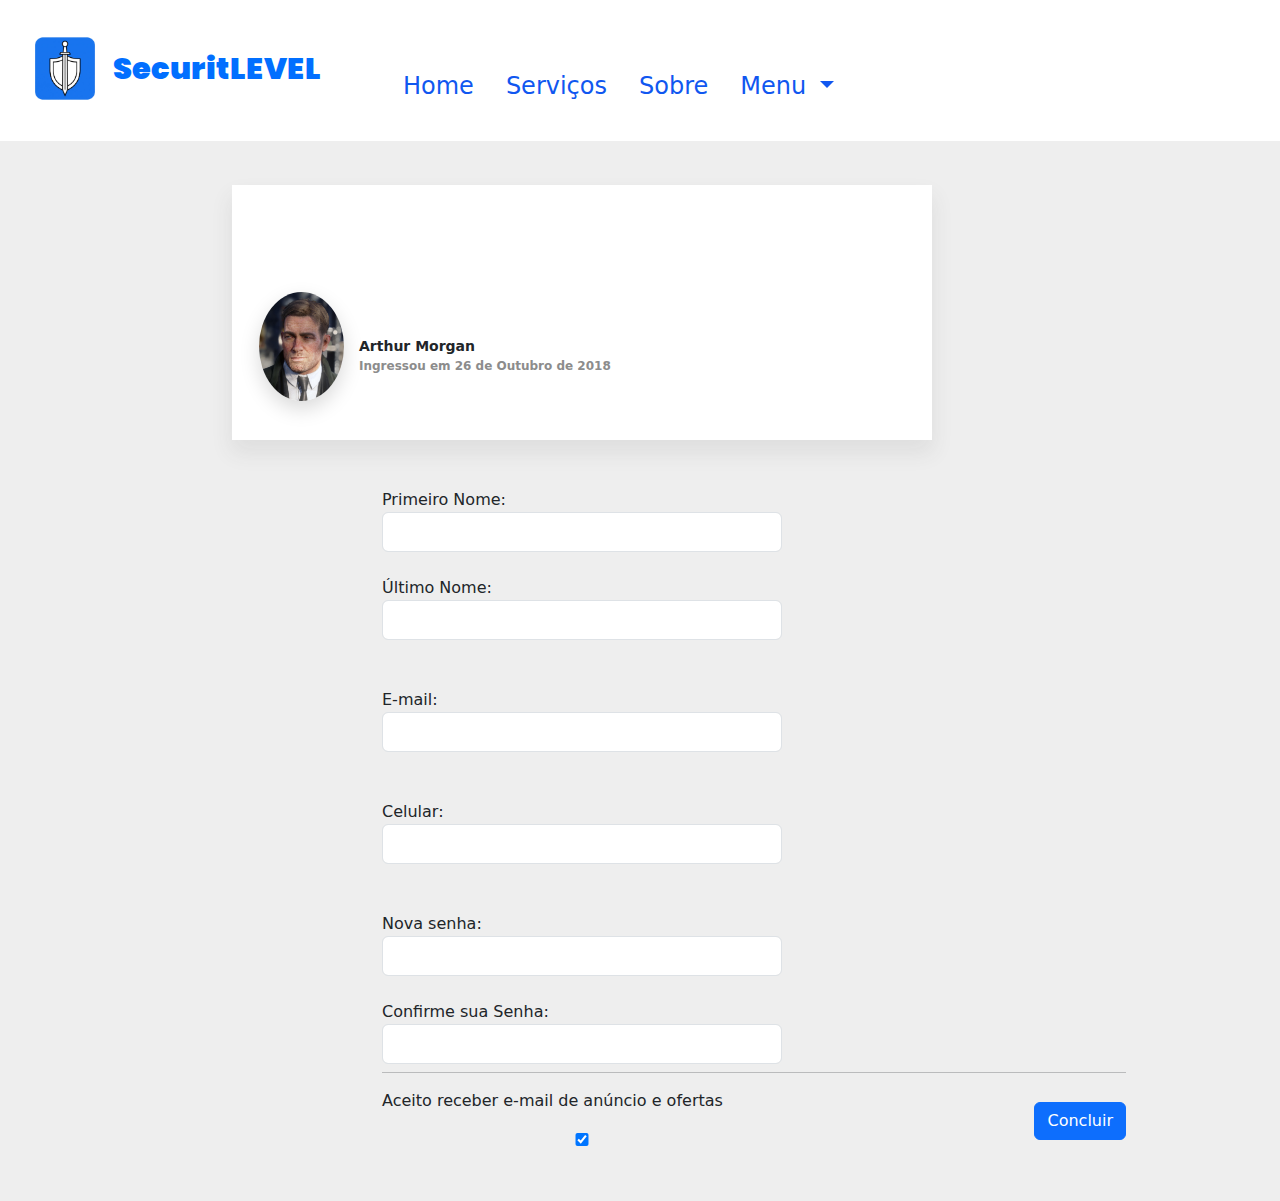
<file: Menu/Perfil.html>
<!DOCTYPE html>
<html lang="pt-br">
<head>
    <meta charset="UTF-8">
    <meta name="viewport" content="width=device-width, initial-scale=1.0">
    <title>MeuPerfil</title>

     <link href="https://cdn.jsdelivr.net/npm/bootstrap@5.3.3/dist/css/bootstrap.min.css" rel="stylesheet">

      <!-- Google Font -->
    <link href="https://fonts.googleapis.com/css2?family=Poppins:wght@400;600;700&display=swap" rel="stylesheet">

    <!-- Seu CSS (sempre por último) -->
    <link rel="stylesheet" href="../assets/css/Style.css">

    <link rel="stylesheet" href="../assets/css/Style_perfil.css">




</head>
<body>
     <nav class="navbar navbar-expand-lg bg-body-tertiary">
  <div class="container-fluid">
        <!-- Titulo da Pagina -->
         <a class="navbar-brand d-flex align-items-center" href="/index.html">
          <img src="/assets/img/Securit-level LOGO.png" alt="Logo" width="80" class="me-2">
          <span>SecuritLEVEL</span>
        </a>

    <button class="navbar-toggler" type="button" data-bs-toggle="collapse" data-bs-target="#navbarNavDropdown" aria-controls="navbarNavDropdown" aria-expanded="false" aria-label="Toggle navigation">
      <span class="navbar-toggler-icon"></span>
    </button>
    
    <div class="collapse navbar-collapse" id="navbarNavDropdown">
      <ul class="navbar-nav">

        <!-- Home -->
        <li class="nav-item ms-3">
          <a class="nav-link active" aria-current="page" href="/index.html">Home</a>
        </li>
        <!-- Serviço -->
        <li class="nav-item ms-3">
          <a class="nav-link" href="../pages/servico.html">Serviços</a>
        </li>
   
        <!-- Sobre -->
        <li class="nav-item ms-3">
          <a class="nav-link" href="../pages/sobre.html">Sobre</a>
        </li>


        <li class="nav-item ms-3">
          <a class="nav-link dropdown-toggle" href="#" role="button" data-bs-toggle="dropdown" aria-expanded="false">
            Menu
          </a>
          <ul class="dropdown-menu"style="left: 700px;">
            <li><a class="dropdown-item" href="Perfil.html">Meu Perfil</a></li>
            <li><a class="dropdown-item" href="Config.html">Configurção</a></li>

            <li><a class="dropdown-item" href="Sair.html">Sair</a></li>
          </ul>
        </li>
      </ul>
    </div>
  </div>
</nav>

<div class="container mt-5">
    <div class="row">
        <div class="col-lg-4 pb-5">

            <!-- Barra  Lateral do perfil -->
            <div class="author-card pb-3" style="width: 700px; margin-left: 150px;">
                <div class="author-card-cover" style="background-image: url(https://www.shutterstock.com/image-photo/ai-artificial-intelligence-strengthens-cybersecurity-600nw-2669019087.jpg);"><a data-toggle="tooltip" title="" data-original-title="You currently have 290 Reward points to spend"></a>
                </div>

                <div class="author-card-profile" style="margin: 7px; ">
                    <div class="author-card-avatar"><img src="/assets/img/perfi_variable.png"  alt="Arthur Morgan">
                    </div>
                    <div class="author-card-details">
                        <h5 class="author-card-name text-lg">Arthur Morgan</h5><span class="author-card-position">Ingressou em 26 de Outubro de 2018</span>
                    </div>
                </div>
            </div>
                </nav>
            </div>
        </div>

        <!-- Configuração do Perfil-->
        <div class="col-lg-8 pb-5" style="margin-left: 300px; ">
            <form class="row">
                <div class="col-12">
                    <div class="form-group">
                        <label for="account-fn">Primeiro Nome:</label>
                        <input class="form-control" type="text" id="account-fn" value="" required="">
                        <br>
                    </div>
                </div>
                <div class="col-12">
                    <div class="form-group">
                        <label for="account-ln">Último Nome:</label>
                        <input class="form-control" type="text" id="account-ln" value="" required="">
                        <br> <br>
                    </div>
                </div>
                <div class="col-12">
                    <div class="form-group">
                        <label for="account-email">E-mail:</label>
                        <input class="form-control" type="email" id="account-email"  >
                        <br> <br>
                    </div>
                </div>
                <div class="col-12">
                    <div class="form-group">
                        <label for="account-phone">Celular:</label>
                        <input class="form-control" type="text" id="account-phone"  required="">
                        <br> <br>
                    </div>
                </div>
                <div class="col-12">
                    <div class="form-group">
                        <label for="account-pass">Nova senha:</label>
                        <input class="form-control" type="password" id="account-pass">
                        <br>
                    </div>
                </div>
                <div class="col-12">
                    <div class="form-group">
                        <label for="account-confirm-pass">Confirme sua Senha:</label>
                        <input class="form-control" type="password" id="account-confirm-pass">
                    </div>
                </div>
                <div class="col-12">
                    <hr class="mt-2 mb-3">
                    <div class="d-flex flex-wrap justify-content-between align-items-center">
                        
                        <div class="custom-control custom-checkbox d-block">

                            <label class="custom-control-label"style="display:flex; align-items:center; gap:8px;" for="subscribe_me">Aceito receber e-mail de anúncio e ofertas</label>
                             
                            <input class="custom-control-input" type="checkbox" id="subscribe_me" checked="" style=" left: 3000px;">                           
                        </div>
                        <button class="btn btn-style-1 btn-primary" type="button" data-toast="" data-toast-position="topRight" data-toast-type="success" data-toast-icon="fe-icon-check-circle" data-toast-title="Success!" data-toast-message="Your profile updated successfuly.">Concluir</button>
                    </div>
                </div>
            </form>
        </div>
    </div>
</div>


        <!-- Bootstrap JS (com Popper) -->
<script src="https://cdn.jsdelivr.net/npm/bootstrap@5.3.3/dist/js/bootstrap.bundle.min.js"></script>

</body>
</html>
</file>
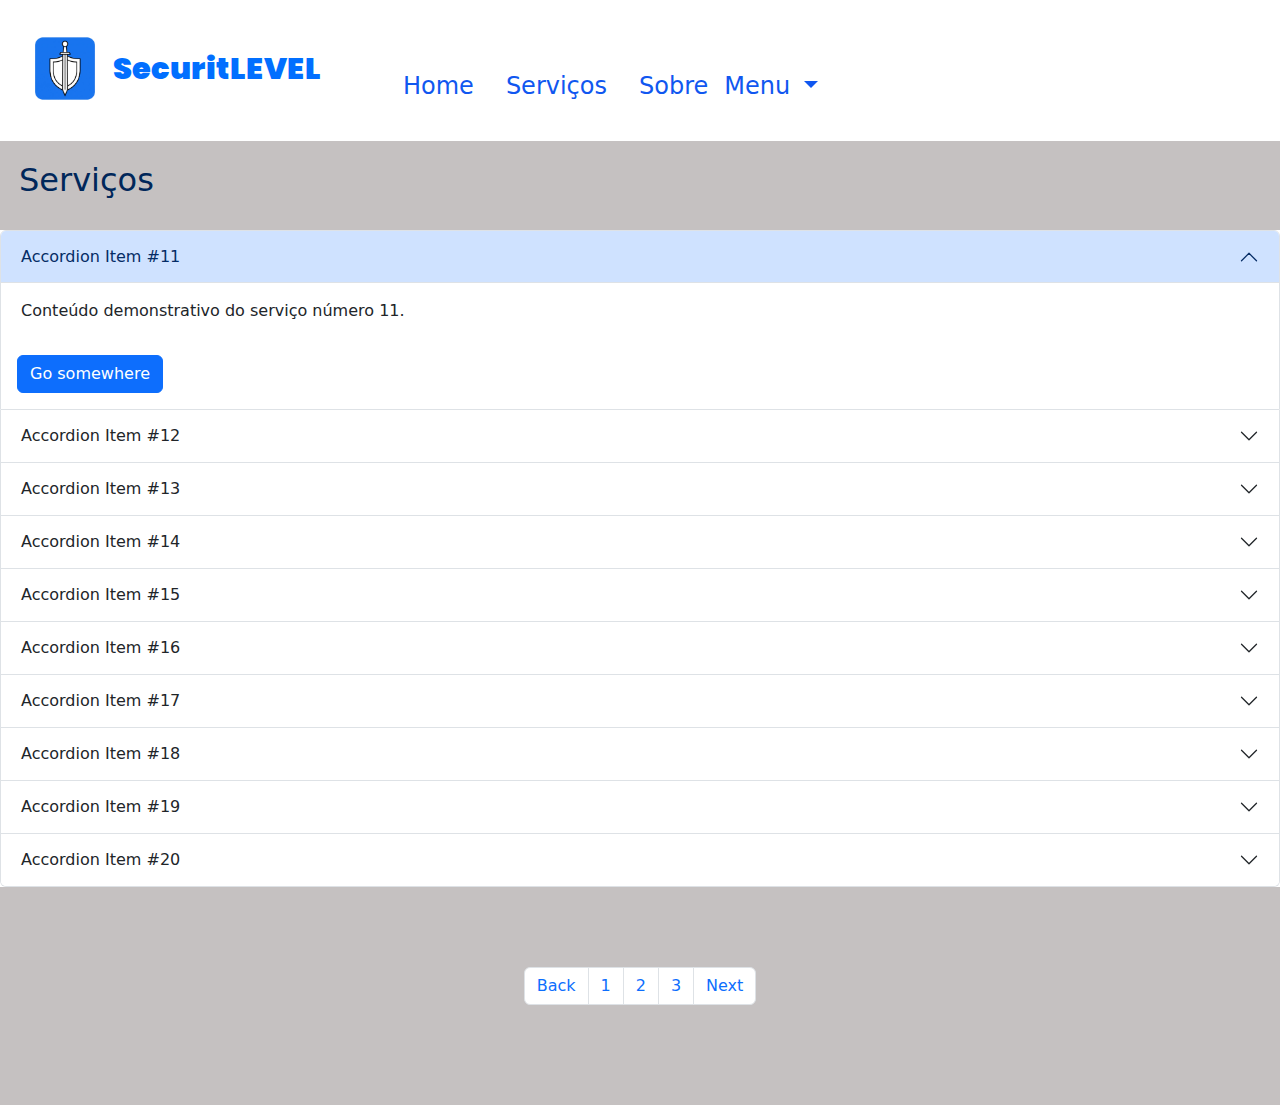
<file: pages/service-page1.html>
<!DOCTYPE html>
<html lang="pt-br">
<head>
    <meta charset="UTF-8">
    <meta name="viewport" content="width=device-width, initial-scale=1.0">
    <title>Securit-serviço</title>
     <link href="https://cdn.jsdelivr.net/npm/bootstrap@5.3.3/dist/css/bootstrap.min.css" rel="stylesheet">

      <!-- Google Font -->
    <link href="https://fonts.googleapis.com/css2?family=Poppins:wght@400;600;700&display=swap" rel="stylesheet">

    <!-- Seu CSS (sempre por último) -->
    <link rel="stylesheet" href="../assets/css/Style.css">

</head>
<body>


</head>
    <nav class="navbar navbar-expand-lg bg-body-tertiary">
  <div class="container-fluid">

        <!-- Titulo da Pagina -->
         <a class="navbar-brand d-flex align-items-center" href="../index.html">
          <img src="/assets/img/Securit-level LOGO.png" alt="Logo" width="80" class="me-2">
          <span>SecuritLEVEL</span>
        </a>

    <button class="navbar-toggler" type="button" data-bs-toggle="collapse" data-bs-target="#navbarNavDropdown" aria-controls="navbarNavDropdown" aria-expanded="false" aria-label="Toggle navigation">
      <span class="navbar-toggler-icon"></span>
    </button>
    
    <div class="collapse navbar-collapse" id="navbarNavDropdown">
      <ul class="navbar-nav">

        <!-- Home -->
        <li class="nav-item ms-3">
          <a class="nav-link active" aria-current="page" href="../index.html">Home</a>
        </li>
        <!-- Serviço -->
        <li class="nav-item ms-3">
          <a class="nav-link" href="servico.html">Serviços</a>
        </li>
        <!-- Sobre -->
        <li class="nav-item ms-3">
          <a class="nav-link" href="sobre.html">Sobre</a>
        </li>

        <!-- Menu -->
        <a class="nav-link dropdown-toggle" href="#" role="button" data-bs-toggle="dropdown" aria-expanded="false">
            Menu
          </a>
          <ul class="dropdown-menu"style="left: 700px;">
            <li><a class="dropdown-item" href="../Menu/Perfil.html">Meu Perfil</a></li>
            <li><a class="dropdown-item" href="../Menu/Config.html">Configurção</a></li>

            <li><a class="dropdown-item" href="../Menu/Sair.html">Sair</a></li>
          </ul>
        </li>
      </ul>
    </div>
  </div>
</nav>
  <div class="titlepage-service">
  <h2>Serviços</h2>
</div>
  <!-- Controle de serviços -->

<div class="accordion" id="accordionPanelsStayOpenExample">

  <!-- 11 -->
  <div class="accordion-item">
    <h2 class="accordion-header">
      <button class="accordion-button" type="button"
        data-bs-toggle="collapse" data-bs-target="#panelsStayOpen-collapse11"
        aria-expanded="true" aria-controls="panelsStayOpen-collapse11">
        Accordion Item #11
      </button>
    </h2>
    <div id="panelsStayOpen-collapse11" class="accordion-collapse collapse show">
      <div class="accordion-body">
        Conteúdo demonstrativo do serviço número 11.
      </div>
      <a href="#" class="btn btn-primary m-3">Go somewhere</a>
    </div>
  </div>

  <!-- 12 -->
  <div class="accordion-item">
    <h2 class="accordion-header">
      <button class="accordion-button collapsed" type="button"
        data-bs-toggle="collapse" data-bs-target="#panelsStayOpen-collapse12"
        aria-expanded="false" aria-controls="panelsStayOpen-collapse12">
        Accordion Item #12
      </button>
    </h2>
    <div id="panelsStayOpen-collapse12" class="accordion-collapse collapse">
      <div class="accordion-body">
        Conteúdo demonstrativo do serviço número 12.
      </div>
      <a href="#" class="btn btn-primary m-3">Go somewhere</a>
    </div>
  </div>

  <!-- 13 -->
  <div class="accordion-item">
    <h2 class="accordion-header">
      <button class="accordion-button collapsed" type="button"
        data-bs-toggle="collapse" data-bs-target="#panelsStayOpen-collapse13"
        aria-expanded="false" aria-controls="panelsStayOpen-collapse13">
        Accordion Item #13
      </button>
    </h2>
    <div id="panelsStayOpen-collapse13" class="accordion-collapse collapse">
      <div class="accordion-body">
        Conteúdo demonstrativo do serviço número 13.
      </div>
      <a href="#" class="btn btn-primary m-3">Go somewhere</a>
    </div>
  </div>

  <!-- 14 -->
  <div class="accordion-item">
    <h2 class="accordion-header">
      <button class="accordion-button collapsed" type="button"
        data-bs-toggle="collapse" data-bs-target="#panelsStayOpen-collapse14"
        aria-expanded="false" aria-controls="panelsStayOpen-collapse14">
        Accordion Item #14
      </button>
    </h2>
    <div id="panelsStayOpen-collapse14" class="accordion-collapse collapse">
      <div class="accordion-body">
        Conteúdo demonstrativo do serviço número 14.
      </div>
      <a href="#" class="btn btn-primary m-3">Go somewhere</a>
    </div>
  </div>

  <!-- 15 -->
  <div class="accordion-item">
    <h2 class="accordion-header">
      <button class="accordion-button collapsed" type="button"
        data-bs-toggle="collapse" data-bs-target="#panelsStayOpen-collapse15"
        aria-expanded="false" aria-controls="panelsStayOpen-collapse15">
        Accordion Item #15
      </button>
    </h2>
    <div id="panelsStayOpen-collapse15" class="accordion-collapse collapse">
      <div class="accordion-body">
        Conteúdo demonstrativo do serviço número 15.
      </div>
      <a href="#" class="btn btn-primary m-3">Go somewhere</a>
    </div>
  </div>

  <!-- 16 -->
  <div class="accordion-item">
    <h2 class="accordion-header">
      <button class="accordion-button collapsed" type="button"
        data-bs-toggle="collapse" data-bs-target="#panelsStayOpen-collapse16"
        aria-expanded="false" aria-controls="panelsStayOpen-collapse16">
        Accordion Item #16
      </button>
    </h2>
    <div id="panelsStayOpen-collapse16" class="accordion-collapse collapse">
      <div class="accordion-body">
        Conteúdo demonstrativo do serviço número 16.
      </div>
      <a href="#" class="btn btn-primary m-3">Go somewhere</a>
    </div>
  </div>

  <!-- 17 -->
  <div class="accordion-item">
    <h2 class="accordion-header">
      <button class="accordion-button collapsed" type="button"
        data-bs-toggle="collapse" data-bs-target="#panelsStayOpen-collapse17"
        aria-expanded="false" aria-controls="panelsStayOpen-collapse17">
        Accordion Item #17
      </button>
    </h2>
    <div id="panelsStayOpen-collapse17" class="accordion-collapse collapse">
      <div class="accordion-body">
        Conteúdo demonstrativo do serviço número 17.
      </div>
      <a href="#" class="btn btn-primary m-3">Go somewhere</a>
    </div>
  </div>

  <!-- 18 -->
  <div class="accordion-item">
    <h2 class="accordion-header">
      <button class="accordion-button collapsed" type="button"
        data-bs-toggle="collapse" data-bs-target="#panelsStayOpen-collapse18"
        aria-expanded="false" aria-controls="panelsStayOpen-collapse18">
        Accordion Item #18
      </button>
    </h2>
    <div id="panelsStayOpen-collapse18" class="accordion-collapse collapse">
      <div class="accordion-body">
        Conteúdo demonstrativo do serviço número 18.
      </div>
      <a href="#" class="btn btn-primary m-3">Go somewhere</a>
    </div>
  </div>

  <!-- 19 -->
  <div class="accordion-item">
    <h2 class="accordion-header">
      <button class="accordion-button collapsed" type="button"
        data-bs-toggle="collapse" data-bs-target="#panelsStayOpen-collapse19"
        aria-expanded="false" aria-controls="panelsStayOpen-collapse19">
        Accordion Item #19
      </button>
    </h2>
    <div id="panelsStayOpen-collapse19" class="accordion-collapse collapse">
      <div class="accordion-body">
        Conteúdo demonstrativo do serviço número 19.
      </div>
      <a href="#" class="btn btn-primary m-3">Go somewhere</a>
    </div>
  </div>

  <!-- 20 -->
  <div class="accordion-item">
    <h2 class="accordion-header">
      <button class="accordion-button collapsed" type="button"
        data-bs-toggle="collapse" data-bs-target="#panelsStayOpen-collapse20"
        aria-expanded="false" aria-controls="panelsStayOpen-collapse20">
        Accordion Item #20
      </button>
    </h2>
    <div id="panelsStayOpen-collapse20" class="accordion-collapse collapse">
      <div class="accordion-body">
        Conteúdo demonstrativo do serviço número 20.
      </div>
      <a href="#" class="btn btn-primary m-3">Go somewhere</a>
    </div>
  </div>

</div>


  
</div>
<!-- guia das paginas -->

   <nav aria-label="Page navigation example">
  <ul class="pagination justify-content-center"
  >
  <li class="page-item">
      <a class="page-link" href="servico.html">Back</a>
    </li>

    <li class="page-item"><a class="page-link" href="servico.html">1</a></li>

    <li class="page-item"><a class="page-link" href="service-page1.html">2</a></li>

    <li class="page-item"><a class="page-link" href="service-page2.html">3</a></li>

    <li class="page-item">
      <a class="page-link" href="service-page2.html">Next</a>
    </li>

  </ul>
</nav>

    <!-- Bootstrap JS (com Popper) -->
<script src="https://cdn.jsdelivr.net/npm/bootstrap@5.3.3/dist/js/bootstrap.bundle.min.js"></script>
</body>
</html>
</file>
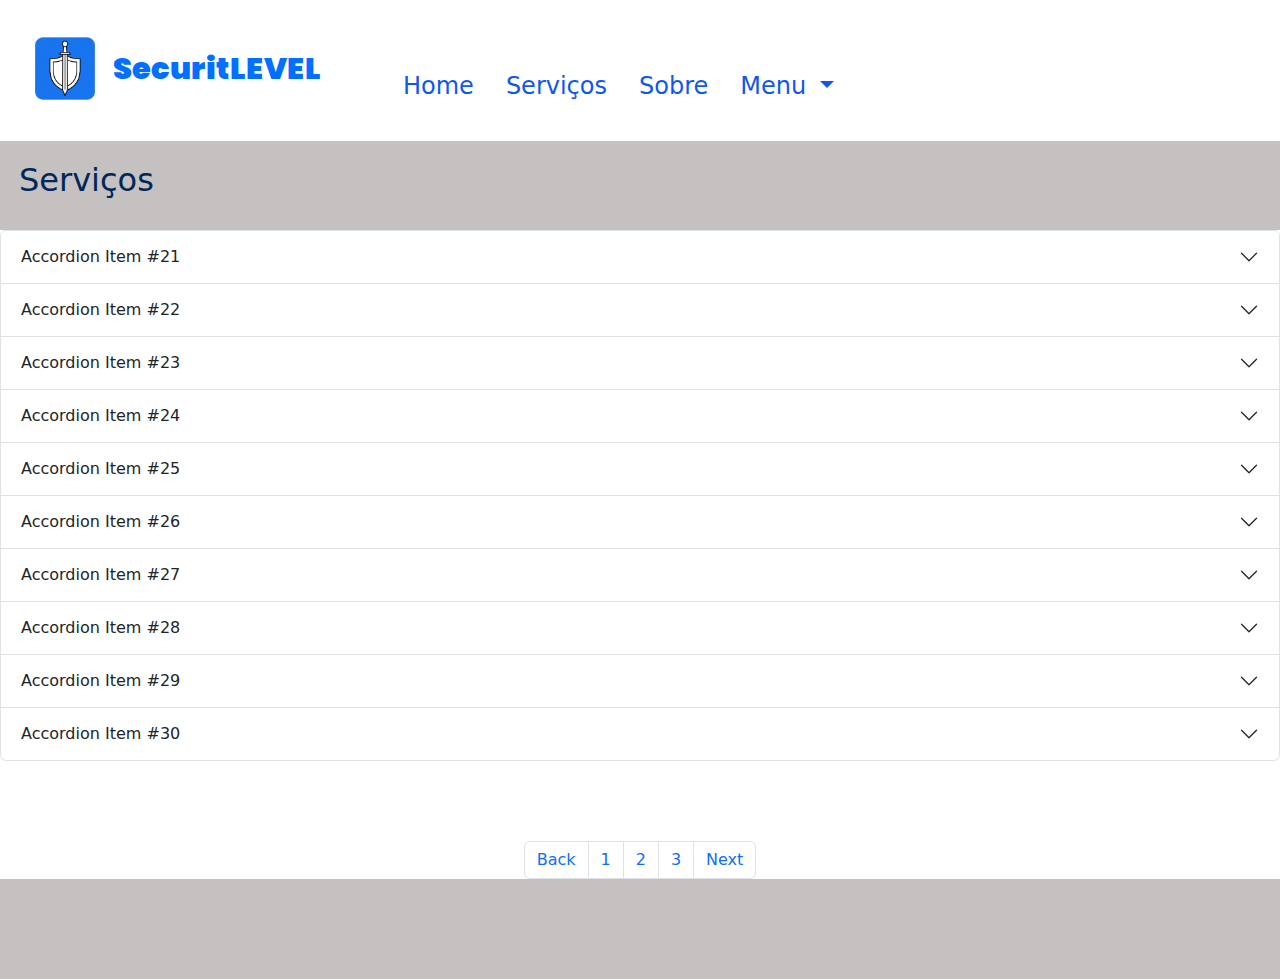
<file: pages/service-page2.html>
<!DOCTYPE html>
<html lang="pt-br">
<head>
    <meta charset="UTF-8">
    <meta name="viewport" content="width=device-width, initial-scale=1.0">
    <title>Securit-serviço</title>
    
     <link href="https://cdn.jsdelivr.net/npm/bootstrap@5.3.3/dist/css/bootstrap.min.css" rel="stylesheet">

      <!-- Google Font -->
    <link href="https://fonts.googleapis.com/css2?family=Poppins:wght@400;600;700&display=swap" rel="stylesheet">

    <!-- Seu CSS (sempre por último) -->
    <link rel="stylesheet" href="../assets/css/Style.css">

</head>
<body>

<!-- Cabeçalho -->


    <nav class="navbar navbar-expand-lg bg-body-tertiary">
  <div class="container-fluid">

        <!-- Titulo da Pagina -->
         <a class="navbar-brand d-flex align-items-center" href="../index.html">
          <img src="/assets/img/Securit-level LOGO.png" alt="Logo" width="80" class="me-2">
          <span>SecuritLEVEL</span>
        </a>

    <button class="navbar-toggler" type="button" data-bs-toggle="collapse" data-bs-target="#navbarNavDropdown" aria-controls="navbarNavDropdown" aria-expanded="false" aria-label="Toggle navigation">
      <span class="navbar-toggler-icon"></span>
    </button>
    
    <div class="collapse navbar-collapse" id="navbarNavDropdown">
      <ul class="navbar-nav">

        <!-- Home -->
        <li class="nav-item ms-3">
          <a class="nav-link active" aria-current="page" href="../index.html">Home</a>
        </li>
        <!-- Serviço -->
        <li class="nav-item ms-3">
          <a class="nav-link" href="servico.html">Serviços</a>
        </li>
        <!-- Sobre -->
        <li class="nav-item ms-3">
          <a class="nav-link" href="sobre.html">Sobre</a>
        </li>


        <!--  Menu -->
        <li class="nav-item ">
          <a class="nav-link dropdown-toggle" href="#" role="button" data-bs-toggle="dropdown" aria-expanded="false">
            Menu
          </a>
          <ul class="dropdown-menu" style="left: 700px;">
            <li><a class="dropdown-item" href="../Menu/Perfil.html">Meu Perfil</a></li>
            <li><a class="dropdown-item" href="../Menu/Config.html">Configurção</a></li>

            <li><a class="dropdown-item" href="../Menu/Sair.html">Sair</a></li>
          </ul>
        </li>
      </ul>
    </div>
  </div>
</nav>
  <div class="titlepage-service">
  <h2>Serviços</h2>
</div>
  <!-- Controle de serviços -->
<div class="accordion" id="accordionPanelsStayOpenExample">

<!-- 21 -->
<div class="accordion-item">
  <h2 class="accordion-header">
    <button class="accordion-button collapsed" type="button"
      data-bs-toggle="collapse" data-bs-target="#panelsStayOpen-collapse21"
      aria-expanded="false" aria-controls="panelsStayOpen-collapse21">
      Accordion Item #21
    </button>
  </h2>
  <div id="panelsStayOpen-collapse21" class="accordion-collapse collapse">
    <div class="accordion-body">
      Conteúdo demonstrativo do serviço número 21.
    </div>
    <a href="#" class="btn btn-primary m-3">Go somewhere</a>
  </div>
</div>

<!-- 22 -->
<div class="accordion-item">
  <h2 class="accordion-header">
    <button class="accordion-button collapsed" type="button"
      data-bs-toggle="collapse" data-bs-target="#panelsStayOpen-collapse22"
      aria-expanded="false" aria-controls="panelsStayOpen-collapse22">
      Accordion Item #22
    </button>
  </h2>
  <div id="panelsStayOpen-collapse22" class="accordion-collapse collapse">
    <div class="accordion-body">
      Conteúdo demonstrativo do serviço número 22.
    </div>
    <a href="#" class="btn btn-primary m-3">Go somewhere</a>
  </div>
</div>

<!-- 23 -->
<div class="accordion-item">
  <h2 class="accordion-header">
    <button class="accordion-button collapsed" type="button"
      data-bs-toggle="collapse" data-bs-target="#panelsStayOpen-collapse23"
      aria-expanded="false" aria-controls="panelsStayOpen-collapse23">
      Accordion Item #23
    </button>
  </h2>
  <div id="panelsStayOpen-collapse23" class="accordion-collapse collapse">
    <div class="accordion-body">
      Conteúdo demonstrativo do serviço número 23.
    </div>
    <a href="#" class="btn btn-primary m-3">Go somewhere</a>
  </div>
</div>

<!-- 24 -->
<div class="accordion-item">
  <h2 class="accordion-header">
    <button class="accordion-button collapsed" type="button"
      data-bs-toggle="collapse" data-bs-target="#panelsStayOpen-collapse24"
      aria-expanded="false" aria-controls="panelsStayOpen-collapse24">
      Accordion Item #24
    </button>
  </h2>
  <div id="panelsStayOpen-collapse24" class="accordion-collapse collapse">
    <div class="accordion-body">
      Conteúdo demonstrativo do serviço número 24.
    </div>
    <a href="#" class="btn btn-primary m-3">Go somewhere</a>
  </div>
</div>

<!-- 25 -->
<div class="accordion-item">
  <h2 class="accordion-header">
    <button class="accordion-button collapsed" type="button"
      data-bs-toggle="collapse" data-bs-target="#panelsStayOpen-collapse25"
      aria-expanded="false" aria-controls="panelsStayOpen-collapse25">
      Accordion Item #25
    </button>
  </h2>
  <div id="panelsStayOpen-collapse25" class="accordion-collapse collapse">
    <div class="accordion-body">
      Conteúdo demonstrativo do serviço número 25.
    </div>
    <a href="#" class="btn btn-primary m-3">Go somewhere</a>
  </div>
</div>

<!-- 26 -->
<div class="accordion-item">
  <h2 class="accordion-header">
    <button class="accordion-button collapsed" type="button"
      data-bs-toggle="collapse" data-bs-target="#panelsStayOpen-collapse26"
      aria-expanded="false" aria-controls="panelsStayOpen-collapse26">
      Accordion Item #26
    </button>
  </h2>
  <div id="panelsStayOpen-collapse26" class="accordion-collapse collapse">
    <div class="accordion-body">
      Conteúdo demonstrativo do serviço número 26.
    </div>
    <a href="#" class="btn btn-primary m-3">Go somewhere</a>
  </div>
</div>

<!-- 27 -->
<div class="accordion-item">
  <h2 class="accordion-header">
    <button class="accordion-button collapsed" type="button"
      data-bs-toggle="collapse" data-bs-target="#panelsStayOpen-collapse27"
      aria-expanded="false" aria-controls="panelsStayOpen-collapse27">
      Accordion Item #27
    </button>
  </h2>
  <div id="panelsStayOpen-collapse27" class="accordion-collapse collapse">
    <div class="accordion-body">
      Conteúdo demonstrativo do serviço número 27.
    </div>
    <a href="#" class="btn btn-primary m-3">Go somewhere</a>
  </div>
</div>

<!-- 28 -->
<div class="accordion-item">
  <h2 class="accordion-header">
    <button class="accordion-button collapsed" type="button"
      data-bs-toggle="collapse" data-bs-target="#panelsStayOpen-collapse28"
      aria-expanded="false" aria-controls="panelsStayOpen-collapse28">
      Accordion Item #28
    </button>
  </h2>
  <div id="panelsStayOpen-collapse28" class="accordion-collapse collapse">
    <div class="accordion-body">
      Conteúdo demonstrativo do serviço número 28.
    </div>
    <a href="#" class="btn btn-primary m-3">Go somewhere</a>
  </div>
</div>

<!-- 29 -->
<div class="accordion-item">
  <h2 class="accordion-header">
    <button class="accordion-button collapsed" type="button"
      data-bs-toggle="collapse" data-bs-target="#panelsStayOpen-collapse29"
      aria-expanded="false" aria-controls="panelsStayOpen-collapse29">
      Accordion Item #29
    </button>
  </h2>
  <div id="panelsStayOpen-collapse29" class="accordion-collapse collapse">
    <div class="accordion-body">
      Conteúdo demonstrativo do serviço número 29.
    </div>
    <a href="#" class="btn btn-primary m-3">Go somewhere</a>
  </div>
</div>

<!-- 30 -->
<div class="accordion-item">
  <h2 class="accordion-header">
    <button class="accordion-button collapsed" type="button"
      data-bs-toggle="collapse" data-bs-target="#panelsStayOpen-collapse30"
      aria-expanded="false" aria-controls="panelsStayOpen-collapse30">
      Accordion Item #30
    </button>
  </h2>
  <div id="panelsStayOpen-collapse30" class="accordion-collapse collapse">
    <div class="accordion-body">
      Conteúdo demonstrativo do serviço número 30.
    </div>
    <a href="#" class="btn btn-primary m-3">Go somewhere</a>
  </div>
</div>

  

<!-- guia das paginas -->

   <nav aria-label="Page navigation example">
  <ul class="pagination justify-content-center"
  >
  <li class="page-item">
      <a class="page-link" href="service-page1.html">Back</a>
    </li>

    <li class="page-item"><a class="page-link" href="servico.html">1</a></li>

    <li class="page-item"><a class="page-link" href="service-page1.html">2</a></li>

    <li class="page-item"><a class="page-link" href="service-page2.html">3</a></li>
    <li class="page-item">
      <a class="page-link" href="servico.html">Next</a>
    </li>
  </ul>
</nav>
</div>
    <!-- Bootstrap JS (com Popper) -->
<script src="https://cdn.jsdelivr.net/npm/bootstrap@5.3.3/dist/js/bootstrap.bundle.min.js"></script>
</body>
</html>
</file>
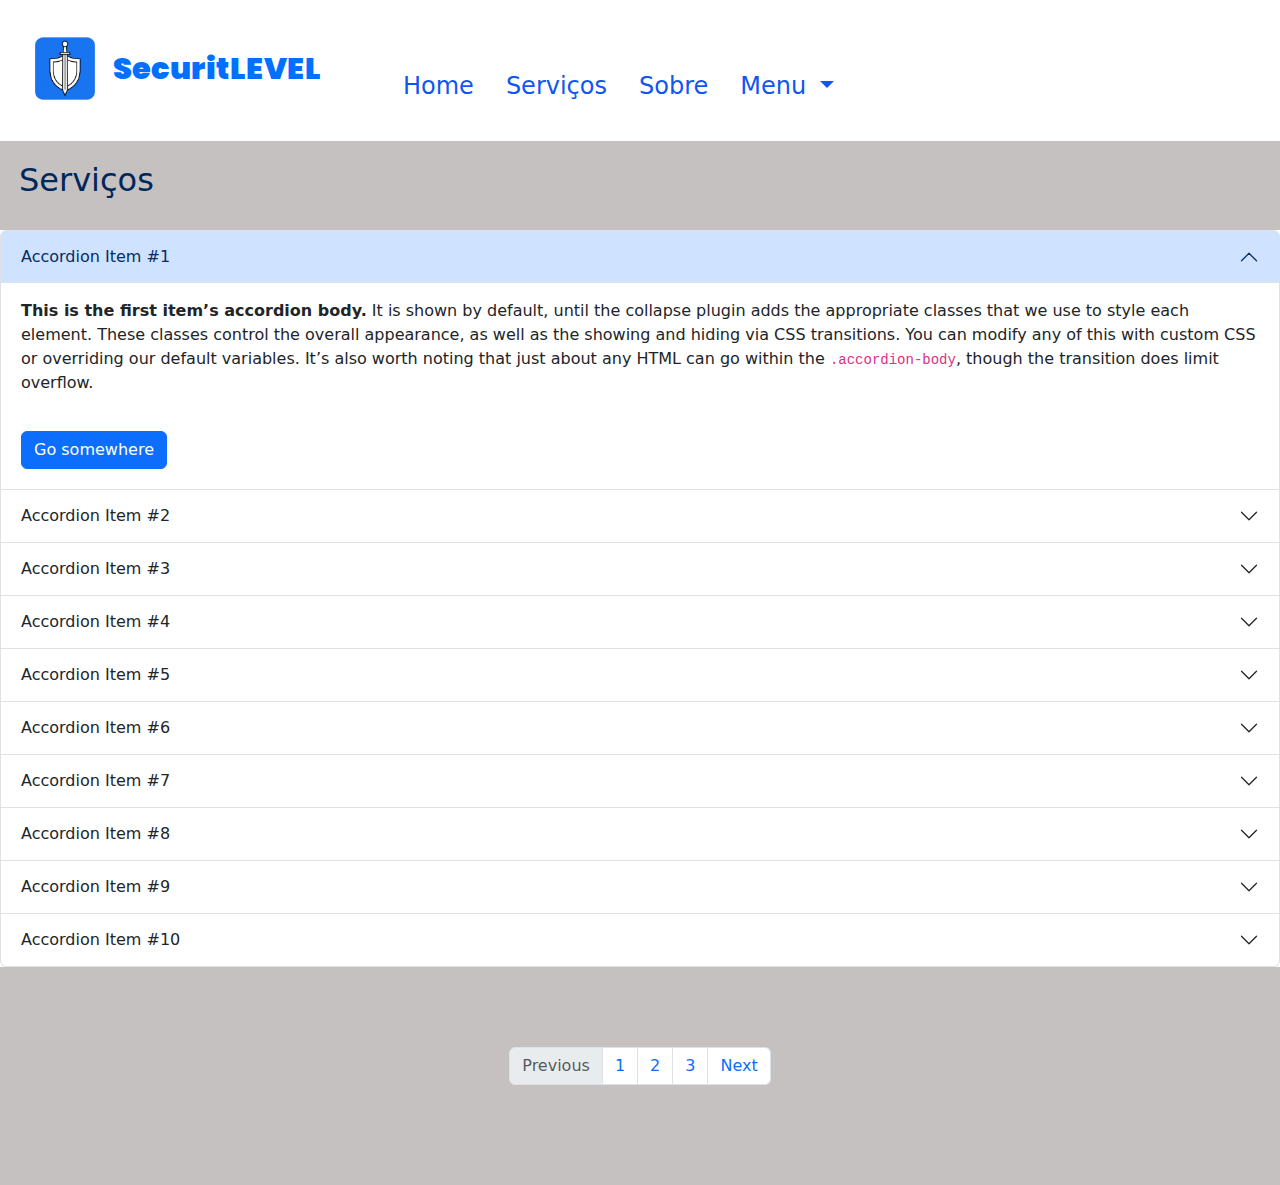
<file: pages/servico.html>
<!DOCTYPE html>
<html lang="pt-br">
<head>
    <meta charset="UTF-8">
    <meta name="viewport" content="width=device-width, initial-scale=1.0">
    <title>Securit-serviço</title>
     <link href="https://cdn.jsdelivr.net/npm/bootstrap@5.3.3/dist/css/bootstrap.min.css" rel="stylesheet">

      <!-- Google Font -->
    <link href="https://fonts.googleapis.com/css2?family=Poppins:wght@400;600;700&display=swap" rel="stylesheet">

    <!-- Seu CSS (sempre por último) -->
    <link rel="stylesheet" href="../assets/css/Style.css">

</head>
<body>

<!-- Cabeçalho -->
</head>
    <nav class="navbar navbar-expand-lg bg-body-tertiary">
  <div class="container-fluid">

        <!-- Titulo da Pagina -->
         <a class="navbar-brand d-flex align-items-center" href="../index.html">
          <img src="/assets/img/Securit-level LOGO.png" alt="Logo" width="80" class="me-2">
          <span>SecuritLEVEL</span>
        </a>

    <button class="navbar-toggler" type="button" data-bs-toggle="collapse" data-bs-target="#navbarNavDropdown" aria-controls="navbarNavDropdown" aria-expanded="false" aria-label="Toggle navigation">
      <span class="navbar-toggler-icon"></span>
    </button>
    
    <div class="collapse navbar-collapse" id="navbarNavDropdown">
      <ul class="navbar-nav">

        <!-- Home -->
        <li class="nav-item ms-3">
          <a class="nav-link active" aria-current="page" href="../index.html">Home</a>
        </li>
        <!-- Serviço -->
        <li class="nav-item ms-3">
          <a class="nav-link" href="servico.html">Serviços</a>
        </li>
        <!-- Sobre -->
        <li class="nav-item ms-3">
          <a class="nav-link" href="sobre.html">Sobre</a>
        </li>

        <!-- Menu -->


        <!--  Menu -->
        <li class="nav-item ">
          <a class="nav-link dropdown-toggle" href="#" role="button" data-bs-toggle="dropdown" aria-expanded="false">
            Menu
          </a>
          <ul class="dropdown-menu" style="left: 700px;">
            <li><a class="dropdown-item" href="../Menu/Perfil.html">Meu Perfil</a></li>
            <li><a class="dropdown-item" href="../Menu/Config.html">Configurção</a></li>

            <li><a class="dropdown-item" href="../Menu/Sair.html">Sair</a></li>
          </ul>
        </li>
      </ul>
    </div>
  </div>
</nav>
  <div class="titlepage-service">
  <h2>Serviços</h2>
</div>
  <!-- Controle de serviços -->

   <div class="accordion" id="accordionPanelsStayOpenExample">
  <div class="accordion-item">
    <h2 class="accordion-header">
      <button class="accordion-button" type="button" data-bs-toggle="collapse" data-bs-target="#panelsStayOpen-collapseOne" aria-expanded="true" aria-controls="panelsStayOpen-collapseOne">
        Accordion Item #1
      </button>
    </h2>
    <div id="panelsStayOpen-collapseOne" class="accordion-collapse collapse show">
      <div class="accordion-body">
        <strong>This is the first item’s accordion body.</strong> It is shown by default, until the collapse plugin adds the appropriate classes that we use to style each element. These classes control the overall appearance, as well as the showing and hiding via CSS transitions. You can modify any of this with custom CSS or overriding our default variables. It’s also worth noting that just about any HTML can go within the <code>.accordion-body</code>, though the transition does limit overflow.
      </div>
      <a href="#" class="btn btn-primary" style="margin:20px;">Go somewhere</a>

    </div>
  </div>


  <div class="accordion-item">
    <h2 class="accordion-header">
      <button class="accordion-button collapsed" type="button" data-bs-toggle="collapse" data-bs-target="#panelsStayOpen-collapseTwo" aria-expanded="false" aria-controls="panelsStayOpen-collapseTwo">
        Accordion Item #2
      </button>
    </h2>
    <div id="panelsStayOpen-collapseTwo" class="accordion-collapse collapse">
      <div class="accordion-body">
        <strong>This is the second item’s accordion body.</strong> It is hidden by default, until the collapse plugin adds the appropriate classes that we use to style each element. These classes control the overall appearance, as well as the showing and hiding via CSS transitions. You can modify any of this with custom CSS or overriding our default variables. It’s also worth noting that just about any HTML can go within the <code>.accordion-body</code>, though the transition does limit overflow.
      </div>
      <a href="#" class="btn btn-primary" style="margin:20px;">Go somewhere</a>

    </div>
  </div>
  <div class="accordion-item">
    <h2 class="accordion-header">
      <button class="accordion-button collapsed" type="button" data-bs-toggle="collapse" data-bs-target="#panelsStayOpen-collapseThree" aria-expanded="false" aria-controls="panelsStayOpen-collapseThree">
        Accordion Item #3
      </button>
    </h2>
    <div id="panelsStayOpen-collapseThree" class="accordion-collapse collapse">
      <div class="accordion-body">
        <strong>This is the third item’s accordion body.</strong> It is hidden by default, until the collapse plugin adds the appropriate classes that we use to style each element. These classes control the overall appearance, as well as the showing and hiding via CSS transitions. You can modify any of this with custom CSS or overriding our default variables. It’s also worth noting that just about any HTML can go within the <code>.accordion-body</code>, though the transition does limit overflow.
      </div>
      <a href="#" class="btn btn-primary" style="margin:20px;">Go somewhere</a>

    </div>
  </div>

  <div class="accordion-item">
    <h2 class="accordion-header">
      <button class="accordion-button collapsed" type="button" data-bs-toggle="collapse" data-bs-target="#panelsStayOpen-collapseFour" aria-expanded="false" aria-controls="panelsStayOpen-collapseFour">
        Accordion Item #4
      </button>
    </h2>
    <div id="panelsStayOpen-collapseFour" class="accordion-collapse collapse">
      <div class="accordion-body">
        <strong>This is the second item’s accordion body.</strong> It is hidden by default, until the collapse plugin adds the appropriate classes that we use to style each element. These classes control the overall appearance, as well as the showing and hiding via CSS transitions. You can modify any of this with custom CSS or overriding our default variables. It’s also worth noting that just about any HTML can go within the <code>.accordion-body</code>, though the transition does limit overflow.
      </div>
      <a href="#" class="btn btn-primary" style="margin:20px;">Go somewhere</a>
    </div>
  </div>
<div class="accordion-item">
  <h2 class="accordion-header">
    <button class="accordion-button collapsed" type="button"
      data-bs-toggle="collapse" data-bs-target="#panelsStayOpen-collapseFive"
      aria-expanded="false" aria-controls="panelsStayOpen-collapseFive">
      Accordion Item #5
    </button>
  </h2>
  <div id="panelsStayOpen-collapseFive" class="accordion-collapse collapse">
    <div class="accordion-body">
      Conteúdo demonstrativo do serviço número 5.
    </div>
    <a href="#" class="btn btn-primary m-3">Go somewhere</a>
  </div>
</div>

<div class="accordion-item">
  <h2 class="accordion-header">
    <button class="accordion-button collapsed" type="button"
      data-bs-toggle="collapse" data-bs-target="#panelsStayOpen-collapseSix"
      aria-expanded="false" aria-controls="panelsStayOpen-collapseSix">
      Accordion Item #6
    </button>
  </h2>
  <div id="panelsStayOpen-collapseSix" class="accordion-collapse collapse">
    <div class="accordion-body">
      Conteúdo demonstrativo do serviço número 6.
    </div>
    <a href="#" class="btn btn-primary m-3">Go somewhere</a>
  </div>
</div>

<div class="accordion-item">
  <h2 class="accordion-header">
    <button class="accordion-button collapsed" type="button"
      data-bs-toggle="collapse" data-bs-target="#panelsStayOpen-collapseSeven"
      aria-expanded="false" aria-controls="panelsStayOpen-collapseSeven">
      Accordion Item #7
    </button>
  </h2>
  <div id="panelsStayOpen-collapseSeven" class="accordion-collapse collapse">
    <div class="accordion-body">
      Conteúdo demonstrativo do serviço número 7.
    </div>
    <a href="#" class="btn btn-primary m-3">Go somewhere</a>
  </div>
</div>

<div class="accordion-item">
  <h2 class="accordion-header">
    <button class="accordion-button collapsed" type="button"
      data-bs-toggle="collapse" data-bs-target="#panelsStayOpen-collapseEight"
      aria-expanded="false" aria-controls="panelsStayOpen-collapseEight">
      Accordion Item #8
    </button>
  </h2>
  <div id="panelsStayOpen-collapseEight" class="accordion-collapse collapse">
    <div class="accordion-body">
      Conteúdo demonstrativo do serviço número 8.
    </div>
    <a href="#" class="btn btn-primary m-3">Go somewhere</a>
  </div>
</div>

<div class="accordion-item">
  <h2 class="accordion-header">
    <button class="accordion-button collapsed" type="button"
      data-bs-toggle="collapse" data-bs-target="#panelsStayOpen-collapseNine"
      aria-expanded="false" aria-controls="panelsStayOpen-collapseNine">
      Accordion Item #9
    </button>
  </h2>
  <div id="panelsStayOpen-collapseNine" class="accordion-collapse collapse">
    <div class="accordion-body">
      Conteúdo demonstrativo do serviço número 9.
    </div>
    <a href="#" class="btn btn-primary m-3">Go somewhere</a>
  </div>
</div>

<div class="accordion-item">
  <h2 class="accordion-header">
    <button class="accordion-button collapsed" type="button"
      data-bs-toggle="collapse" data-bs-target="#panelsStayOpen-collapseTen"
      aria-expanded="false" aria-controls="panelsStayOpen-collapseTen">
      Accordion Item #10
    </button>
  </h2>
  <div id="panelsStayOpen-collapseTen" class="accordion-collapse collapse">
    <div class="accordion-body">
      Conteúdo demonstrativo do serviço número 10.
    </div>
    <a href="#" class="btn btn-primary m-3">Go somewhere</a>
  </div>
</div>



  
</div>
<!-- guia das paginas -->

   <nav aria-label="Page navigation example">
  <ul class="pagination justify-content-center"
  >
    <li class="page-item disabled">
      <a class="page-link">Previous</a>
    </li>
    <li class="page-item"><a class="page-link" href="servico.html">1</a></li>
    <li class="page-item"><a class="page-link" href="service-page1.html">2</a></li>
    <li class="page-item"><a class="page-link" href="service-page2.html">3</a></li>
    <li class="page-item">
      <a class="page-link" href="service-page1.html">Next</a>
    </li>
  </ul>
</nav>

    <!-- Bootstrap JS (com Popper) -->
<script src="https://cdn.jsdelivr.net/npm/bootstrap@5.3.3/dist/js/bootstrap.bundle.min.js"></script>
</body>
</html>
</file>
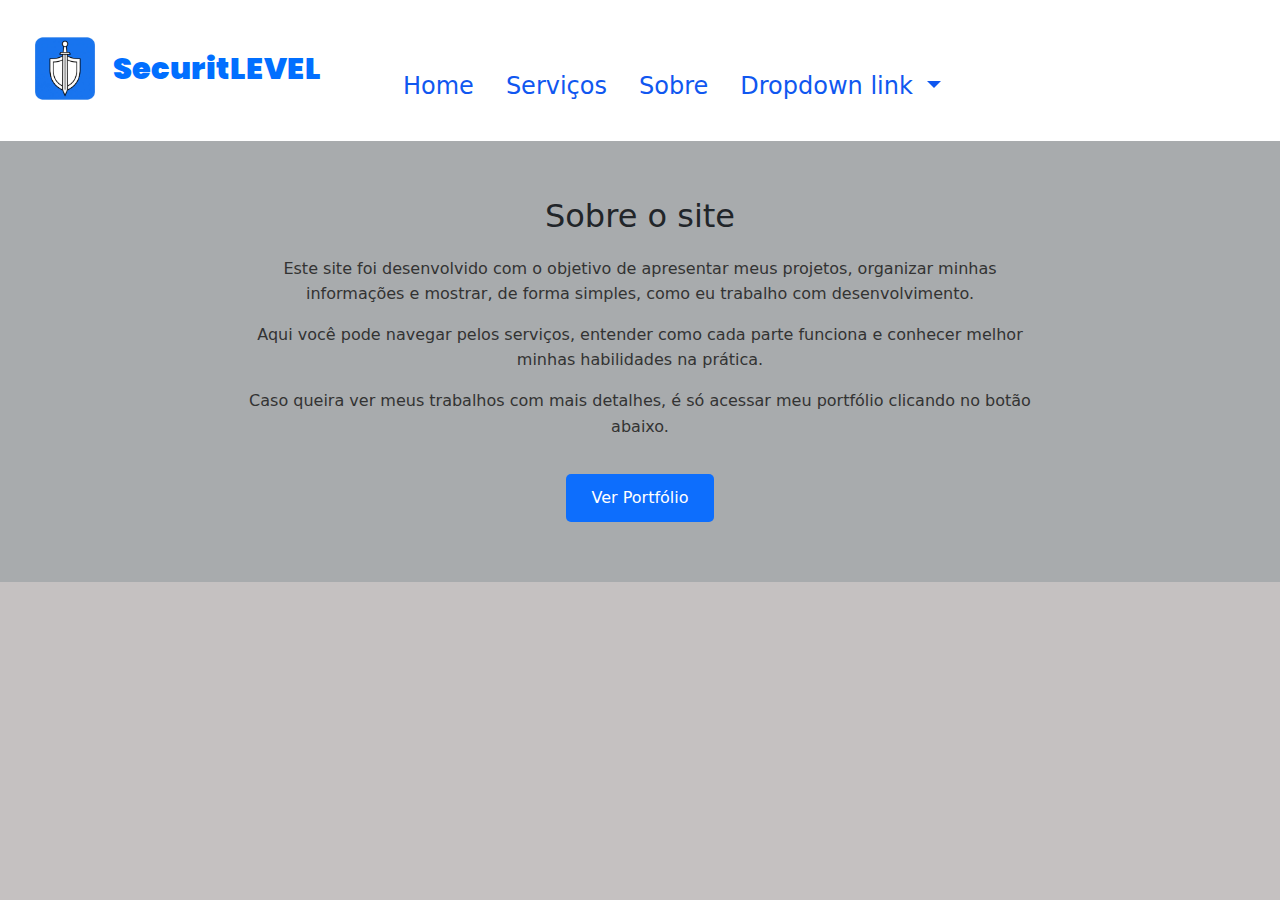
<file: pages/sobre.html>
<!DOCTYPE html>
<html lang="pt-br">
<head>
    <meta charset="UTF-8">
    <meta name="viewport" content="width=device-width, initial-scale=1.0">
    <title>Securit-sobre</title>

     <link href="https://cdn.jsdelivr.net/npm/bootstrap@5.3.3/dist/css/bootstrap.min.css" rel="stylesheet">

      <!-- Google Font -->
    <link href="https://fonts.googleapis.com/css2?family=Poppins:wght@400;600;700&display=swap" rel="stylesheet">

    <!-- Seu CSS (sempre por último) -->
    <link rel="stylesheet" href="../assets/css/Style.css">

</head>
<body>
    </head>
    <nav class="navbar navbar-expand-lg bg-body-tertiary">
  <div class="container-fluid">
        <!-- Titulo da Pagina -->
         <a class="navbar-brand d-flex align-items-center" href="index.html">
          <img src="/assets/img/Securit-level LOGO.png" alt="Logo" width="80" class="me-2">
          <span>SecuritLEVEL</span>
        </a>

    <button class="navbar-toggler" type="button" data-bs-toggle="collapse" data-bs-target="#navbarNavDropdown" aria-controls="navbarNavDropdown" aria-expanded="false" aria-label="Toggle navigation">
      <span class="navbar-toggler-icon"></span>
    </button>
    
    <div class="collapse navbar-collapse" id="navbarNavDropdown">
      <ul class="navbar-nav">

        <!-- Home -->
        <li class="nav-item ms-3">
          <a class="nav-link active" aria-current="page" href="../index.html">Home</a>
        </li>
        <!-- Serviço -->
        <li class="nav-item ms-3">
          <a class="nav-link" href="servico.html">Serviços</a>
        </li>
        <!-- Sobre -->
        <li class="nav-item ms-3">
          <a class="nav-link" href="sobre.html">Sobre</a>
        </li>


        <li class="nav-item ms-3">
          <a class="nav-link dropdown-toggle" href="#" role="button" data-bs-toggle="dropdown" aria-expanded="false">
            Dropdown link
          </a>
          <ul class="dropdown-menu">
            <li><a class="dropdown-item" href="#">Action</a></li>
            <li><a class="dropdown-item" href="#">Another action</a></li>
            <li><a class="dropdown-item" href="#">Something else here</a></li>
          </ul>
        </li>
      </ul>
    </div>
  </div>
</nav>

<section class="sobre">
  <div class="sobre-container">
    <h2>Sobre o site</h2>

    <p>
      Este site foi desenvolvido com o objetivo de apresentar meus projetos,
      organizar minhas informações e mostrar, de forma simples, como eu trabalho
      com desenvolvimento.
    </p>

    <p>
      Aqui você pode navegar pelos serviços, entender como cada parte funciona
      e conhecer melhor minhas habilidades na prática.
    </p>

    <p>
      Caso queira ver meus trabalhos com mais detalhes, é só acessar meu
      portfólio clicando no botão abaixo.
    </p>

    <a href="https://github.com/Davi-S1va" class="btn-portfolio">Ver Portfólio</a>
  </div>
</section>


    <!-- Bootstrap JS (com Popper) -->
<script src="https://cdn.jsdelivr.net/npm/bootstrap@5.3.3/dist/js/bootstrap.bundle.min.js"></script>
</body>
</html>
</file>
<file: assets/css/Style.css>
body{
  background-color: rgb(197, 193, 193);
}
.container-fluid{
    padding: 25px;
    background-color:white 
     ;
    margin-block: -12px;

   
}

/* Titulo do site */
.navbar .navbar-brand {
  font-family: 'Poppins', sans-serif;
  font-size: 1.9rem;
  font-weight: 900;
  color: #016fff;

}
/* Botões seleciovaeis */
.navbar .nav-link {

  color: #1057f0;
  font-size: 24px;
  font-weight: 400;
  margin-top: 35px;
  white-space: 15px;
}
.navbar .nav-link.active {
  color: #1057f0;
  font-weight: 400;
  padding-left: 50px;
 

}

/* Cor do opção após seleção */
.navbar .nav-link:hover {
  color: #0cd5f0;
}

.navbar-nav .nav-item {
  margin-left: 1rem;
}
.card{
  
  margin-left: 200px;
  margin-top: 100px;
  background-color: white;
  
}
.card-2{
  padding: 40px;
  background-color: white;
  
}

.pagination {
  margin-top: 80px;
  margin-block-end: 100px;
  
}
/* Titulo da pagina HOME*/
.titlepage{
  
  font-size: 2.9rem;
  font-weight: 800;
  color: #00275a;
  margin-top: 45px;
  margin-left: 190px;
}

.titlepage-service{
  font-size: 2.9rem;
  font-weight: 800;
  color: #00275a;
  margin-top: 24px;
  margin-left: 19px;

}
.accordion{
  background-color: rgb(255, 255, 255);
  margin-top: 30px;
}

.sobre {
  padding: 60px 20px;
  background-color: #a8abad;
}

.sobre-container {
  max-width: 800px;
  margin: 0 auto;
  text-align: center;
}

.sobre-container h2 {
  font-size: 32px;
  margin-bottom: 20px;
}

.sobre-container p {
  font-size: 16px;
  line-height: 1.6;
  margin-bottom: 15px;
  color: #333;
}

.btn-portfolio {
  display: inline-block;
  margin-top: 20px;
  padding: 12px 25px;
  background-color: #0d6efd;
  color: #fff;
  text-decoration: none;
  border-radius: 5px;
  transition: 0.3s;
}

.btn-portfolio:hover {
  background-color: #0b5ed7;
}

.custom-control-input{
  margin-top: 20px;
}
h3{
  margin-top: 30px;
  color: #a8abad;
  font-size: 24px;
  font-weight: 400;
  margin-left: 100px;
}

.spinner-border{
  margin-left: 190px;
  margin-top:40px;
  color: #a8abad;
}
</file>
<file: assets/css/Style_perfil.css>
body{
    background:#eee;    
}
.widget-author {
  margin-bottom: 58px;
}
.author-card {
  position: relative;
  padding-bottom: 48px;
  background-color: #fff;
  box-shadow: 0 12px 20px 1px rgba(64, 64, 64, .09);
}
.author-card .author-card-cover {
  position: relative;
  width: 100%;
  height: 100px;
  background-position: center;
  background-repeat: no-repeat;
  background-size: cover;
}
.author-card .author-card-cover::after {
  display: block;
  position: absolute;
  top: 0;
  left: 0;
  width: 100%;
  height: 100%;
  content: '';
  opacity: 0.5;
}
.author-card .author-card-cover > .btn {
  position: absolute;
  top: 12px;
  right: 12px;
  padding: 0 10px;
}
.author-card .author-card-profile {
  display: table;
  position: relative;
  margin-top: -22px;
  padding-right: 15px;
  padding-bottom: 16px;
  padding-left: 20px;
  z-index: 5;
}
.author-card .author-card-profile .author-card-avatar, .author-card .author-card-profile .author-card-details {
  display: table-cell;
  vertical-align: middle;
}
.author-card .author-card-profile .author-card-avatar {
  width: 85px;
  border-radius: 50%;
  box-shadow: 0 8px 20px 0 rgba(0, 0, 0, .15);
  overflow: hidden;
}
.author-card .author-card-profile .author-card-avatar > img {
  display: block;
  width: 100%;
}
.author-card .author-card-profile .author-card-details {
  padding-top: 20px;
  padding-left: 15px;
}
.author-card .author-card-profile .author-card-name {
  margin-bottom: 2px;
  font-size: 14px;
  font-weight: bold;
}
.author-card .author-card-profile .author-card-position {
  display: block;
  color: #8c8c8c;
  font-size: 12px;
  font-weight: 600;
}
.author-card .author-card-info {
  margin-bottom: 0;
  padding: 0 25px;
  font-size: 13px;
}
.author-card .author-card-social-bar-wrap {
  position: absolute;
  bottom: -18px;
  left: 0;
  width: 100%;
}
.author-card .author-card-social-bar-wrap .author-card-social-bar {
  display: table;
  margin: auto;
  background-color: #fff;
  box-shadow: 0 12px 20px 1px rgba(64, 64, 64, .11);
}
.btn-style-1.btn-white {
    background-color: #fff;
}
.list-group-item i {
    display: inline-block;
    margin-top: -1px;
    margin-right: 8px;
    font-size: 1.2em;
    vertical-align: middle;
}
.mr-1, .mx-1 {
    margin-right: .25rem !important;
}

.list-group-item.active:not(.disabled) {
    border-color: #e7e7e7;
    background: #fff;
    color: #ac32e4;
    cursor: default;
    pointer-events: none;
}
.list-group-flush:last-child .list-group-item:last-child {
    border-bottom: 0;
}

.list-group-flush .list-group-item {
    border-right: 0 !important;
    border-left: 0 !important;
}

.list-group-flush .list-group-item {
    border-right: 0;
    border-left: 0;
    border-radius: 0;
}
.list-group-item.active {
    z-index: 2;
    color: #fff;
    background-color: #007bff;
    border-color: #007bff;
}
.list-group-item:last-child {
    margin-bottom: 0;
    border-bottom-right-radius: .25rem;
    border-bottom-left-radius: .25rem;
}
a.list-group-item, .list-group-item-action {
    color: #404040;
    font-weight: 600;
}
.list-group-item {
    padding-top: 16px;
    padding-bottom: 16px;
    -webkit-transition: all .3s;
    transition: all .3s;
    border: 1px solid #e7e7e7 !important;
    border-radius: 0 !important;
    color: #404040;
    font-size: 12px;
    font-weight: 600;
    letter-spacing: .08em;
    text-transform: uppercase;
    text-decoration: none;
}
.list-group-item {
    position: relative;
    display: block;
    padding: .75rem 1.25rem;
    margin-bottom: -1px;
    background-color: #fff;
    border: 1px solid rgba(0,0,0,0.125);
}
.list-group-item.active:not(.disabled)::before {
    background-color: #ac32e4;
}

.list-group-item::before {
    display: block;
    position: absolute;
    top: 0;
    left: 0;
    width: 3px;
    height: 100%;
    background-color: transparent;
    content: '';
}
.row input{
    padding:7px;
    width: 400px;
  
    
}
</file>
